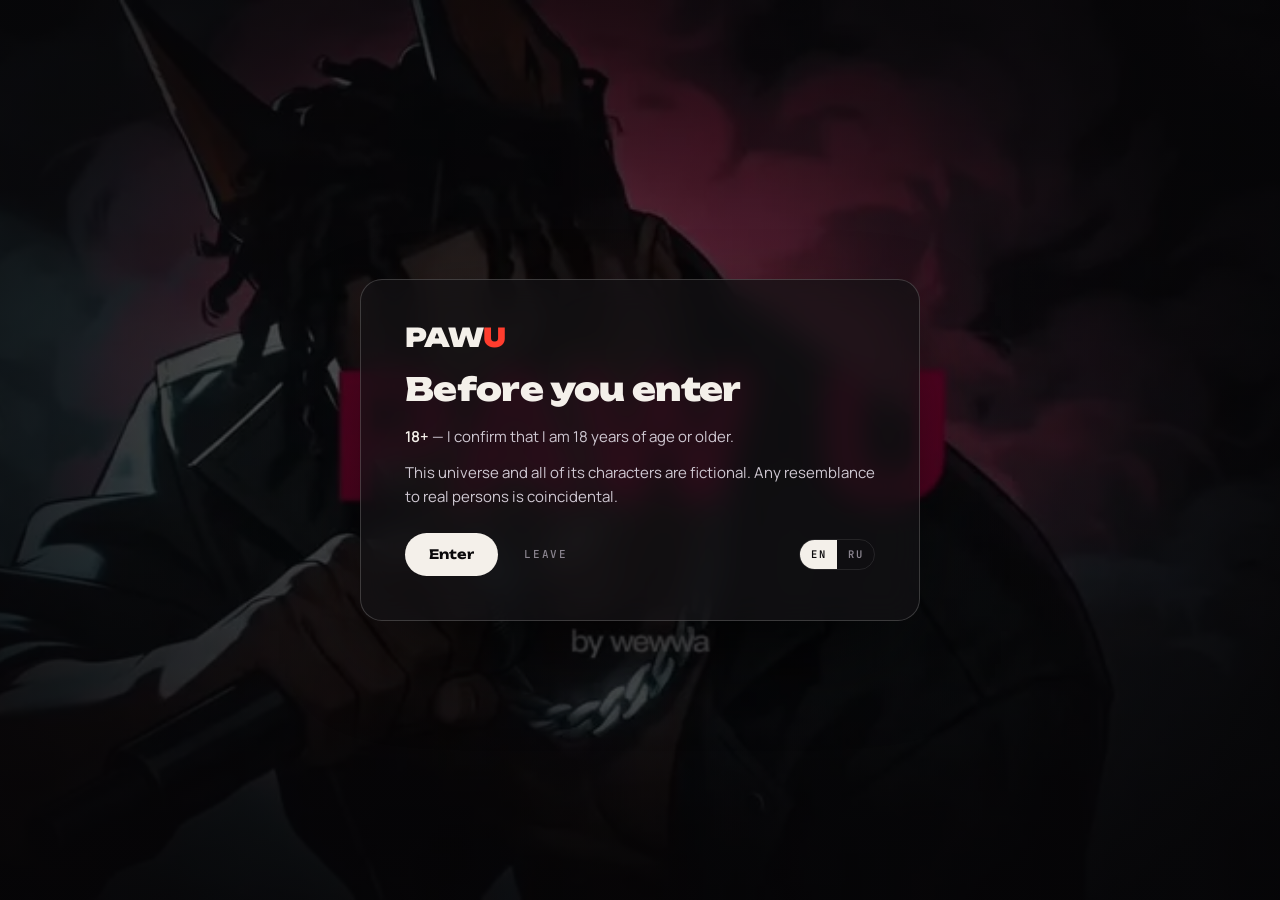
<file: index.html>
<!doctype html>
<html lang="ru">
<head>
<meta charset="utf-8">
<meta name="viewport" content="width=device-width,initial-scale=1">
<title>PAW U — VERSUS</title>
<meta http-equiv="refresh" content="0; url=site/">
<link rel="canonical" href="site/">
<link rel="icon" href="data:image/svg+xml,<svg xmlns=%22http://www.w3.org/2000/svg%22 viewBox=%220 0 100 100%22><text y=%22.9em%22 font-size=%2290%22>🐾</text></svg>">
<style>html,body{height:100%;margin:0;background:#0a090b;color:#f4f0ea;font-family:system-ui,sans-serif;display:grid;place-items:center}a{color:inherit}</style>
</head>
<body>
<!-- Корень репозитория: сам сайт лежит в site/ -->
<a href="site/">PAW U →</a>
<script>location.replace("site/" + location.hash);</script>
</body>
</html>
</file>
<file: site/assets/css/versus.css>
/* ============================================================
   PAW U — VERSUS
   Тёмный экран, арт во весь рост, выбор бойца.
   Команды: HICKEYS — красный, HEARTBEAT SLAY — розовый, TJ — золото.
   ============================================================ */
*,*::before,*::after{box-sizing:border-box}
:root{
  --bg:#0a090b; --bg2:#121114; --bg3:#1a181d;
  --fg:#f4f0ea; --fg2:#cfc8d2; --mute:#8b8590;
  --line:rgba(255,255,255,.09); --line2:rgba(255,255,255,.18);
  --hk:#ff3d2e; --hb:#ff4fc3; --tj:#ffb02e; --bl:#7fd0ff; --gr:#59e0a0;
  --c:var(--hk);
  --disp:"Unbounded",system-ui,sans-serif;
  --body:"Manrope",system-ui,sans-serif;
  --mono:"JetBrains Mono",monospace;
}
html,body{height:100%}
body{margin:0;background:var(--bg);color:var(--fg);font-family:var(--body);font-size:15px;line-height:1.55;
  -webkit-font-smoothing:antialiased;overflow:hidden}
a{color:inherit;text-decoration:none}
button{font:inherit;color:inherit;cursor:pointer;background:none;border:0;padding:0}
img{display:block}

.app{height:100dvh;display:grid;grid-template-rows:auto minmax(0,1fr) auto;grid-template-columns:minmax(0,1fr)}
.view{position:relative;overflow:auto;overscroll-behavior:contain}

/* ---------------- верхняя полоса ---------------- */
.top{display:flex;align-items:center;justify-content:space-between;gap:16px;padding:12px clamp(16px,2.4vw,32px);
  border-bottom:1px solid var(--line);background:rgba(10,9,11,.85);backdrop-filter:blur(14px);z-index:10}
.logo{font:900 20px/1 var(--disp);letter-spacing:-.02em}
.logo b{color:var(--hk);font-weight:900}
.top-mid{font:500 10.5px/1 var(--mono);letter-spacing:.3em;text-transform:uppercase;color:var(--mute);text-align:center}
.top-nav{display:flex;gap:4px}
.top-nav a{font:500 11px/1 var(--mono);letter-spacing:.16em;text-transform:uppercase;padding:9px 12px;
  border-radius:999px;color:var(--fg2);transition:.15s}
.top-nav a:hover{background:var(--bg3);color:var(--fg)}
.top-nav a.on{background:var(--fg);color:var(--bg)}

/* ---------------- картинка с заглушкой ---------------- */
.im{position:relative;margin:0;overflow:hidden;background:var(--bg2)}
.im img{opacity:0;transition:opacity .35s}
.im.ok img{opacity:1}
.im.ok .ph{display:none}
.ph{position:absolute;inset:0;display:grid;place-content:center;justify-items:center;gap:6px;
  background:radial-gradient(70% 60% at 50% 40%,color-mix(in srgb,var(--c) 22%,transparent),transparent 75%),var(--bg2)}
.ph span{font:900 clamp(30px,10vw,120px)/1 var(--disp);color:var(--c);opacity:.35}
.ph small{font:500 9px/1.4 var(--mono);letter-spacing:.08em;color:var(--mute);text-align:center;
  padding:0 8px;word-break:break-all}

/* ---------------- VERSUS: сцена ---------------- */
.stage{display:grid;grid-template-columns:minmax(0,1fr) auto minmax(0,1fr);height:100%;min-height:520px}
.side{position:relative;overflow:hidden;display:flex;flex-direction:column;isolation:isolate}
.side::before{content:"";position:absolute;inset:0;z-index:2;pointer-events:none;
  background:linear-gradient(to top,color-mix(in srgb,var(--c) 22%,transparent),transparent 45%)}
.side::after{content:"";position:absolute;inset:0;z-index:2;pointer-events:none;
  background:linear-gradient(to top,rgba(10,9,11,.92) 0%,rgba(10,9,11,.45) 26%,transparent 55%),linear-gradient(to bottom,rgba(10,9,11,.6),transparent 22%)}

.roster{position:relative;z-index:5;display:flex;gap:9px;padding:16px clamp(14px,2vw,26px)}
.R .roster{justify-content:flex-end}
.tab{width:56px;height:56px;border-radius:12px;overflow:hidden;border:2px solid transparent;opacity:.5;
  transition:.18s cubic-bezier(.2,.8,.2,1);background:var(--bg2)}
.tab .im,.tab .im img{width:100%;height:100%}
.tab .im img{object-fit:cover;object-position:top}
.tab .ph span{font-size:22px}
.tab .ph small{display:none}
.tab:hover{opacity:1;transform:translateY(-3px)}
.tab.on{opacity:1;border-color:var(--c);transform:translateY(-4px);box-shadow:0 10px 26px -8px var(--c)}

.art{position:absolute;inset:0;z-index:1;display:block}
.art .im{position:absolute;inset:0;background:transparent}
.art .im img{position:absolute;inset:0;width:100%;height:100%;object-fit:cover;object-position:50% 12%;
  animation:artIn .45s cubic-bezier(.2,.8,.2,1)}
@keyframes artIn{from{opacity:0;transform:scale(1.02)}}
.art .ph{position:absolute;inset:0;background:transparent}
.art .ph span{font-size:clamp(120px,22vw,320px);opacity:.14}
.art .ph small{position:absolute;bottom:38%;left:50%;transform:translateX(-50%);opacity:.7}

.nb{position:relative;z-index:3;margin-top:auto;padding:0 clamp(16px,2.4vw,30px) clamp(22px,3vw,38px);pointer-events:none}
.R .nb{text-align:right}
.team{font:600 10.5px/1 var(--mono);letter-spacing:.32em;text-transform:uppercase;color:var(--c);margin-bottom:12px}
.team a:hover{text-decoration:underline}
.nm{font:900 clamp(30px,4.6vw,78px)/.92 var(--disp);margin:0;text-transform:uppercase;letter-spacing:-.025em;
  text-shadow:0 12px 40px rgba(0,0,0,.85),0 2px 8px rgba(0,0,0,.6);word-break:break-word}
.meta{font:500 11px/1.7 var(--mono);color:var(--fg2);letter-spacing:.14em;text-transform:uppercase;margin-top:12px;opacity:.85}

.mid{position:relative;z-index:6;display:flex;flex-direction:column;align-items:center;justify-content:center;gap:18px;
  padding:0 clamp(10px,2.2vw,34px);text-align:center;border-left:1px solid var(--line);border-right:1px solid var(--line);
  background:linear-gradient(to bottom,transparent,rgba(10,9,11,.5),transparent)}
.vs{font:900 clamp(40px,6.4vw,104px)/1 var(--disp);letter-spacing:-.04em;
  background:linear-gradient(100deg,var(--hk) 30%,var(--hb) 70%);-webkit-background-clip:text;background-clip:text;color:transparent;
  filter:drop-shadow(0 0 28px rgba(255,80,120,.35))}
.when{font:500 10.5px/1.8 var(--mono);letter-spacing:.24em;text-transform:uppercase;color:var(--mute)}
.guest{display:flex;flex-direction:column;align-items:center;gap:10px;margin-top:8px;padding:12px 14px 14px;
  border:1px solid var(--line);border-radius:16px;transition:.18s;--c:var(--tj)}
.guest:hover{border-color:var(--tj);background:color-mix(in srgb,var(--tj) 8%,transparent)}
.guest .im{width:64px;height:64px;border-radius:50%;border:2px solid var(--tj)}
.guest .im img{width:100%;height:100%;object-fit:cover;object-position:top}
.guest .ph span{font-size:26px}.guest .ph small{display:none}
.guest span{font:500 9.5px/1.5 var(--mono);letter-spacing:.24em;text-transform:uppercase;color:var(--mute)}
.guest span b{display:block;font:900 15px/1 var(--disp);color:var(--fg);letter-spacing:0;margin-top:2px}

/* ---------------- лист персонажа / группы / трека / места ---------------- */
.sheet{display:grid;grid-template-columns:minmax(0,42%) minmax(0,1fr);height:100%;min-height:520px}
.sheet-art{position:relative;overflow:hidden;isolation:isolate;
  background:radial-gradient(60% 50% at 50% 80%,color-mix(in srgb,var(--c) 26%,transparent),transparent 75%),var(--bg2)}
.sheet-art .im{position:absolute;inset:0;background:transparent}
.sheet-art .im img{width:100%;height:100%;object-fit:cover;object-position:50% 10%}
.sheet-art .ph span{font-size:clamp(90px,16vw,220px);opacity:.16}
.sheet-nav{position:absolute;left:16px;right:16px;bottom:16px;z-index:3;display:flex;justify-content:space-between}
.sheet-nav a{width:44px;height:44px;border-radius:50%;border:1px solid var(--line2);display:grid;place-items:center;
  background:rgba(10,9,11,.6);backdrop-filter:blur(8px);font-size:16px;transition:.15s}
.sheet-nav a:hover{border-color:var(--c);color:var(--c)}

.sheet-body{overflow:auto;padding:clamp(20px,3.6vw,54px) clamp(20px,4vw,64px) 60px;overscroll-behavior:contain}
.back{display:inline-block;font:500 10.5px/1 var(--mono);letter-spacing:.24em;text-transform:uppercase;color:var(--mute);
  padding:9px 12px;border:1px solid var(--line);border-radius:999px;margin-bottom:26px;transition:.15s}
.back:hover{color:var(--fg);border-color:var(--line2)}
.nm-xl{font:900 clamp(32px,4.4vw,74px)/.95 var(--disp);text-transform:uppercase;letter-spacing:-.025em;margin:10px 0 22px}
.chips{display:flex;flex-wrap:wrap;gap:8px}
.chip{font:500 10.5px/1 var(--mono);letter-spacing:.12em;text-transform:uppercase;padding:9px 12px;
  border:1px solid var(--line);border-radius:999px;color:var(--mute);display:inline-flex;gap:8px;align-items:center}
.chip b{color:var(--fg);font-weight:500;letter-spacing:.06em}
.chip a{border-bottom:1px solid var(--c);color:var(--fg)}
.lead{font-size:clamp(17px,1.45vw,21px);line-height:1.5;font-weight:500;max-width:62ch;margin:28px 0 18px}
.prose{color:var(--fg2);max-width:66ch;font-size:15.5px;line-height:1.72}
.prose p{margin:0 0 1.05em}
.ld{max-width:66ch;font-size:14.5px;line-height:1.65;color:var(--fg2);margin:0 0 10px;padding-left:14px;border-left:2px solid var(--line2)}
.ld b{display:block;font:600 10px/1 var(--mono);letter-spacing:.24em;text-transform:uppercase;color:var(--c);margin-bottom:5px}
.quote{border-left:3px solid var(--c);padding:6px 0 6px 20px;margin:28px 0;font:700 clamp(17px,1.5vw,23px)/1.4 var(--disp);letter-spacing:-.01em}
.h{font:600 10.5px/1 var(--mono);letter-spacing:.3em;text-transform:uppercase;color:var(--c);margin:34px 0 14px;
  padding-top:22px;border-top:1px solid var(--line)}
.mute{color:var(--mute)}
.tbd{color:var(--c);font-style:normal;border-bottom:1px dashed var(--c);cursor:help}

.rel{display:flex;flex-wrap:wrap;gap:10px}
.rel a{display:flex;align-items:center;gap:11px;border:1px solid var(--line);border-radius:14px;padding:8px 14px 8px 8px;
  max-width:100%;transition:.15s}
.rel a:hover{border-color:var(--c);background:color-mix(in srgb,var(--c) 9%,transparent)}
.rel .im{width:40px;height:40px;border-radius:10px;flex:0 0 auto}
.rel .im img{width:100%;height:100%;object-fit:cover;object-position:top}
.rel .ph span{font-size:16px}.rel .ph small{display:none}
.rel b{display:block;font:700 13px/1.1 var(--disp)}
.rel small{display:block;font:500 11px/1.4 var(--body);color:var(--mute);margin-top:3px;max-width:34ch}

/* состав группы в левой колонке */
.grid-art{display:grid;grid-template-columns:1fr 1fr;gap:2px;padding:0}
.grid-art .ga{position:relative;display:block;overflow:hidden;min-height:0}
.grid-art .ga .im{position:absolute;inset:0}
.grid-art .ga .im img{width:100%;height:100%;object-fit:cover;object-position:top;transition:transform .3s}
.grid-art .ga:hover .im img{transform:scale(1.04)}
.grid-art .ga span{position:absolute;left:12px;bottom:10px;z-index:2;font:900 13px/1 var(--disp);text-transform:uppercase;
  text-shadow:0 2px 12px rgba(0,0,0,.9)}
.grid-art .ga:only-child{grid-column:1/-1}
.grid-art .ph span{font-size:60px}.grid-art .ph small{display:none}

/* обложка трека */
.cover-wrap{position:absolute;inset:0;display:grid;place-items:center;padding:clamp(20px,4vw,60px)}
.cover-wrap .im{position:relative;width:min(100%,520px);aspect-ratio:1;border-radius:18px;
  box-shadow:0 30px 80px -20px rgba(0,0,0,.9),0 0 0 1px var(--line)}
.cover-wrap .im img{width:100%;height:100%;object-fit:cover}

/* треки */
.trs{border-top:1px solid var(--line)}
.tr{display:grid;grid-template-columns:44px minmax(0,1fr) auto;gap:14px;align-items:center;padding:13px 0;border-bottom:1px solid var(--line)}
.tr>button{width:44px;height:44px;border-radius:50%;border:1px solid var(--line2);font-size:12px;transition:.15s}
.tr>button:hover{border-color:var(--c);color:var(--c)}
.tr.on>button{background:var(--c);border-color:var(--c);color:#0a090b}
.tr .t{font:700 16px/1.2 var(--disp);letter-spacing:-.01em}
.bolt{display:inline-block;fill:var(--c);flex:none}
.tr .t .hit .bolt{width:.8em;height:.8em;margin-left:.4em;vertical-align:-.04em}
.top-chip .bolt{width:12px;height:12px}
.tr .tt:hover .t{color:var(--c)}
.tr .s{font:500 10.5px/1.5 var(--mono);color:var(--mute);letter-spacing:.1em;text-transform:uppercase;margin-top:4px}
.tr .dl{font:500 10.5px/1 var(--mono);letter-spacing:.14em;text-transform:uppercase;border:1px solid var(--line);
  padding:10px 13px;border-radius:999px;color:var(--fg2);transition:.15s}
.tr .dl:hover{border-color:var(--c);color:var(--c)}
.seal{display:inline-flex;align-items:center;gap:10px;font:700 12px/1 var(--disp);padding:14px 20px;border-radius:999px;
  background:var(--c);color:#0a090b;transition:.15s;margin:8px 0 0}
.seal:hover{filter:brightness(1.12);transform:translateY(-1px)}

.lyrtabs{display:inline-flex;border:1px solid var(--line2);border-radius:999px;overflow:hidden;margin:0 0 14px}
.lyrtabs button{font:500 11px/1 var(--mono);letter-spacing:.2em;text-transform:uppercase;padding:10px 18px;color:var(--fg2)}
.lyrtabs button.on{background:var(--fg);color:var(--bg)}
.lyr{white-space:pre-wrap;font:13.5px/1.85 var(--mono);color:var(--fg2);background:var(--bg2);border:1px solid var(--line);
  border-radius:16px;padding:24px 26px;max-width:72ch}
.lyr .lb{color:var(--c);font-weight:700}
.lyr .ad{color:var(--mute)}

/* ---------------- списки: места, лор ---------------- */
.ls{padding:clamp(20px,3.6vw,54px) clamp(20px,4vw,64px) 70px;max-width:1200px}
.rows{display:flex;flex-direction:column;border-top:1px solid var(--line);margin-top:26px}
.row{display:grid;grid-template-columns:130px minmax(0,1fr);gap:18px;align-items:baseline;padding:20px 0;
  border-bottom:1px solid var(--line);transition:.15s}
.row:hover{padding-left:12px}
.row:hover .row-n{color:var(--c)}
.row-k{font:500 10.5px/1.6 var(--mono);letter-spacing:.2em;text-transform:uppercase;color:var(--mute)}
.row-n{font:900 clamp(20px,2.4vw,34px)/1 var(--disp);text-transform:uppercase;letter-spacing:-.02em;transition:.15s}
.row-x{grid-column:2;font-size:14.5px;color:var(--fg2);max-width:66ch;margin-top:8px}
.lore-vid{margin:26px 0 0;max-width:900px;aspect-ratio:848/464;border-radius:18px;overflow:hidden;background:#000;
  border:1px solid var(--line);box-shadow:0 30px 80px -30px rgba(0,0,0,.8)}
.lore-vid video{display:block;width:100%;height:100%;object-fit:cover;background:#000}
.lore-grid{display:grid;grid-template-columns:repeat(auto-fill,minmax(300px,1fr));gap:16px;margin-top:26px}
.lore-card{border:1px solid var(--line);border-radius:18px;padding:22px 24px;background:var(--bg2)}
.lore-card h3{font:900 18px/1.15 var(--disp);margin:0 0 12px;letter-spacing:-.01em}
.lore-card p{margin:0;color:var(--fg2);font-size:14.5px;line-height:1.65}

/* ---------------- плеер ---------------- */
.pl{position:relative;display:grid;grid-template-columns:56px minmax(120px,1.2fr) auto minmax(150px,2fr) auto auto;gap:16px;align-items:center;
  padding:10px clamp(16px,2.4vw,32px);border-top:1px solid var(--line);background:rgba(14,13,16,.92);backdrop-filter:blur(14px)}
.pl-cover{position:relative;display:block;width:56px;height:56px;border-radius:10px;overflow:hidden;background:var(--bg3)}
.pl-cover-im{display:block;width:100%;height:100%}
.pl-cover .im img{transition:opacity .35s,transform .25s}
.pl-exp{position:absolute;inset:0;display:grid;place-items:center;background:rgba(0,0,0,.45);opacity:0;transition:opacity .2s}
.pl-exp svg{width:20px;height:20px;stroke:#fff}
.pl-cover:hover .pl-exp,.pl-cover:focus-visible .pl-exp{opacity:1}
.pl-cover:hover .im img{transform:scale(1.06)}
.pl-nm .bolt,.np-t .bolt{width:.8em;height:.8em;margin-left:.4em;vertical-align:-.04em}
.pl-cover .im,.pl-cover .im img{width:100%;height:100%}
.pl-cover .im img{object-fit:cover}
.pl-cover .ph span{font-size:18px}.pl-cover .ph small{display:none}
.pl-meta{min-width:0}
.pl-nm{display:block;font:700 14px/1.2 var(--disp);white-space:nowrap;overflow:hidden;text-overflow:ellipsis}
.pl-nm:hover{color:var(--c)}
.pl-sb{font:500 10px/1.5 var(--mono);letter-spacing:.14em;text-transform:uppercase;color:var(--mute);white-space:nowrap;overflow:hidden;text-overflow:ellipsis}
.pl-c{display:flex;gap:6px;align-items:center}
.pl-c button{width:36px;height:36px;border-radius:50%;border:1px solid var(--line);font-size:10px;color:var(--fg2);transition:.15s}
.pl-c button:hover{border-color:var(--line2);color:var(--fg)}
.pl-c .big{width:44px;height:44px;background:var(--c);border-color:var(--c);color:#0a090b;font-size:13px}
.pl-s{display:flex;align-items:center;gap:10px}
.pl-t{font:500 10.5px/1 var(--mono);color:var(--mute);width:36px}
.pl-t:last-child{text-align:right}
.pl-bar{position:relative;flex:1;height:4px;border-radius:2px;background:var(--bg3);cursor:pointer}
.pl-bar:hover{height:6px}
.pl-f{position:absolute;inset:0;right:auto;width:0;border-radius:2px;background:var(--c)}
.pl-v{display:flex;align-items:center;gap:8px}
.pl-v button{width:30px;height:30px;border-radius:50%;border:1px solid var(--line);color:var(--fg2);display:grid;place-items:center;transition:.15s}
.pl-v button:hover{border-color:var(--line2);color:var(--fg)}
.pl-v svg{width:14px;height:14px}
.pl-v .x{display:none}.pl-v .muted .w{display:none}.pl-v .muted .x{display:inline}
.pl-v input{-webkit-appearance:none;appearance:none;width:84px;height:4px;margin:0;border-radius:2px;cursor:pointer;
  background:linear-gradient(to right,var(--c) var(--vol,100%),var(--bg3) var(--vol,100%))}
.pl-v input::-webkit-slider-thumb{-webkit-appearance:none;appearance:none;width:12px;height:12px;border-radius:50%;background:var(--fg);border:0}
.pl-v input::-moz-range-thumb{width:12px;height:12px;border-radius:50%;background:var(--fg);border:0}
.pl-v input:focus-visible{outline:2px solid var(--c);outline-offset:4px}
.pl-dl{font:500 10.5px/1 var(--mono);letter-spacing:.16em;text-transform:uppercase;border:1px solid var(--line);
  padding:11px 14px;border-radius:999px;color:var(--fg2)}
.pl-dl:hover{border-color:var(--c);color:var(--c)}
.pl-note{position:absolute;left:0;right:0;bottom:100%;padding:7px clamp(16px,2.4vw,32px);background:var(--c);color:#0a090b;
  font:600 10.5px/1.4 var(--mono);letter-spacing:.1em;text-transform:uppercase;display:none}
.pl[data-note="1"] .pl-note{display:block}

/* ---------------- всплывающая обложка и большой плеер ---------------- */
.peek{position:fixed;z-index:40;left:clamp(16px,2.4vw,32px);bottom:92px;width:260px;aspect-ratio:1;border-radius:18px;overflow:hidden;
  box-shadow:0 30px 80px -20px rgba(0,0,0,.9),0 0 0 1px var(--line2);pointer-events:none;
  opacity:0;transform:translateY(12px) scale(.92);transform-origin:bottom left;transition:opacity .2s,transform .25s cubic-bezier(.2,.8,.2,1)}
.peek.on{opacity:1;transform:none}
.peek .im,.peek .im img{width:100%;height:100%}
.peek .im img{object-fit:cover}
.peek .ph small{display:none}
@media (hover:none){.peek{display:none}}

.np{position:fixed;inset:0;z-index:60;overflow:hidden;background:var(--bg);visibility:hidden;
  transform:translateY(100%);transition:transform .45s cubic-bezier(.2,.8,.2,1),visibility 0s .45s}
.np.open{transform:none;visibility:visible;transition:transform .45s cubic-bezier(.2,.8,.2,1)}
.np-bg{position:absolute;inset:-15%;background-size:cover;background-position:center;filter:blur(70px) saturate(1.5);opacity:.5}
.np::after{content:"";position:absolute;inset:0;pointer-events:none;background:linear-gradient(180deg,rgba(10,9,11,.35),rgba(10,9,11,.92) 75%)}
.np-x{position:absolute;z-index:2;top:18px;left:18px;width:44px;height:44px;border-radius:50%;border:1px solid var(--line2);
  display:grid;place-items:center;background:rgba(10,9,11,.4)}
.np-x svg{width:20px;height:20px;stroke:var(--fg)}
.np-in{position:relative;z-index:1;height:100%;display:grid;grid-template-columns:minmax(0,1fr) minmax(0,1fr);gap:clamp(24px,5vw,72px);
  align-items:center;max-width:1180px;margin:0 auto;padding:80px clamp(20px,5vw,64px) 48px}
.np-cover{justify-self:end;width:min(100%,64vh,560px);aspect-ratio:1;border-radius:22px;overflow:hidden;background:var(--bg2);
  box-shadow:0 50px 120px -30px rgba(0,0,0,.95),0 0 0 1px var(--line2);transform:scale(.94);transition:transform .5s cubic-bezier(.2,.8,.2,1) .05s}
.np.open .np-cover{transform:none}
.np-cover .im,.np-cover .im img{width:100%;height:100%}
.np-cover .im img{object-fit:cover}
.np-side{min-width:0;max-width:440px}
.np-grp{display:inline-block;font:500 11px/1 var(--mono);letter-spacing:.2em;text-transform:uppercase;color:var(--c);margin-bottom:12px}
.np-t{display:block;font:900 clamp(26px,3.6vw,46px)/1.05 var(--disp);margin:0 0 8px;letter-spacing:-.02em;overflow-wrap:anywhere}
.np-t:hover{color:var(--c)}
.np-s{font:500 11px/1.5 var(--mono);letter-spacing:.14em;text-transform:uppercase;color:var(--mute);margin-bottom:28px}
.np-seek{display:flex;align-items:center;gap:10px;margin-bottom:22px}
.np-tm{font:500 10.5px/1 var(--mono);color:var(--mute);width:36px}
.np-tm:last-child{text-align:right}
.np-bar{position:relative;flex:1;height:4px;border-radius:2px;background:var(--bg3);cursor:pointer}
.np-bar:hover{height:6px}
.np-f{position:absolute;inset:0;right:auto;width:0;border-radius:2px;background:var(--c)}
.np-c{display:flex;gap:14px;align-items:center;margin-bottom:22px}
.np-c button{width:48px;height:48px;border-radius:50%;border:1px solid var(--line);font-size:12px;color:var(--fg2);transition:.15s}
.np-c button:hover{border-color:var(--line2);color:var(--fg)}
.np-c .big{width:64px;height:64px;background:var(--c);border-color:var(--c);color:#0a090b;font-size:18px}
.np-v{display:flex;align-items:center;gap:8px}
.np-v button{width:30px;height:30px;border-radius:50%;border:1px solid var(--line);color:var(--fg2);display:grid;place-items:center}
.np-v svg{width:14px;height:14px}
.np-v .x{display:none}.np-v .muted .w{display:none}.np-v .muted .x{display:inline}
.np-v input{-webkit-appearance:none;appearance:none;width:140px;height:4px;margin:0;border-radius:2px;cursor:pointer;
  background:linear-gradient(to right,var(--c) var(--vol,50%),var(--bg3) var(--vol,50%))}
.np-v input::-webkit-slider-thumb{-webkit-appearance:none;appearance:none;width:12px;height:12px;border-radius:50%;background:var(--fg);border:0}
.np-v input::-moz-range-thumb{width:12px;height:12px;border-radius:50%;background:var(--fg);border:0}
.np-q{margin-top:30px;border-top:1px solid var(--line);padding-top:16px}
.np-q[hidden]{display:none}
.np-ql{font:500 10.5px/1 var(--mono);letter-spacing:.2em;text-transform:uppercase;color:var(--mute);margin-bottom:10px}
.np-row{display:grid;grid-template-columns:40px minmax(0,1fr);gap:12px;align-items:center;width:100%;text-align:left;padding:7px;border-radius:12px;transition:background .15s}
.np-row:hover{background:rgba(255,255,255,.05)}
.np-row .im{width:40px;height:40px;border-radius:8px}
.np-row .im img{width:100%;height:100%;object-fit:cover}
.np-row .ph span{font-size:14px}.np-row .ph small{display:none}
.np-row b{display:block;font:700 13px/1.2 var(--disp);white-space:nowrap;overflow:hidden;text-overflow:ellipsis}
.np-row small{font:500 10px/1.5 var(--mono);letter-spacing:.1em;text-transform:uppercase;color:var(--mute)}

/* ---------------- 404 ---------------- */
.e404{height:100%;display:grid;place-content:center;text-align:center;gap:14px}
.e404 h1{font:900 clamp(60px,12vw,160px)/1 var(--disp);margin:0;color:var(--bg3)}

/* ---------------- узкие экраны ---------------- */
@media(max-width:860px){
  .top-mid{display:none}
  .top{gap:10px}.logo{flex:none}
  .top-nav{min-width:0;overflow-x:auto;scrollbar-width:none;-webkit-overflow-scrolling:touch}   /* меню листается внутри шапки */
  .top-nav::-webkit-scrollbar{display:none}
  .top-nav a,.top-nav .lang{flex:none}
  .stage{grid-template-columns:1fr;grid-template-rows:minmax(0,1fr) auto minmax(0,1fr);min-height:0}
  .side{min-height:0}
  .roster{padding:10px 14px}
  .tab{width:44px;height:44px;border-radius:10px}
  .mid{flex-direction:row;justify-content:space-between;gap:10px;padding:10px 16px;border:0;border-top:1px solid var(--line);border-bottom:1px solid var(--line)}
  .vs{font-size:34px}.when{font-size:9px;line-height:1.5;text-align:left}
  .guest{flex-direction:row;padding:6px 12px 6px 6px;margin:0}
  .guest .im{width:34px;height:34px}
  .sheet{grid-template-columns:1fr;grid-template-rows:46vh minmax(0,1fr)}
  .pl{grid-template-columns:40px minmax(0,1fr) auto;gap:10px 12px}
  .pl-s{grid-column:1/3}.pl-dl{display:none}
  .pl-v{grid-column:3;justify-self:end}.pl-v input{width:64px}
  .pl-cover{width:40px;height:40px}
  .np-in{display:flex;flex-direction:column;align-items:center;gap:26px;padding-top:76px;overflow:auto}
  .np-cover{flex:none;width:min(100%,46vh)}
  .np-side{width:100%;max-width:none}
  .row{grid-template-columns:1fr}.row-x{grid-column:1}
}

/* ---------------- язык ---------------- */
.lang{display:inline-flex;border:1px solid var(--line);border-radius:999px;overflow:hidden;margin-left:8px}
.lang button{font:600 10.5px/1 var(--mono);letter-spacing:.14em;padding:9px 11px;color:var(--mute);transition:.15s}
.lang button.on{background:var(--fg);color:var(--bg)}
.top-nav{align-items:center}

/* ---------------- ссылки на карточку персонажа ---------------- */
.cards{display:flex;flex-wrap:wrap;gap:10px;margin:22px 0 0}
.cards a{display:inline-flex;align-items:center;gap:10px;font:700 12px/1 var(--disp);padding:13px 18px;border-radius:999px;
  border:1px solid var(--c);color:var(--fg);transition:.15s}
.cards a:hover{background:var(--c);color:#0a090b}
.cards a[data-empty]{border-style:dashed;color:var(--mute);cursor:help}
.cards a[data-empty]:hover{background:transparent;color:var(--mute)}
.cards a i{font:500 9.5px/1 var(--mono);letter-spacing:.2em;text-transform:uppercase;font-style:normal;opacity:.65}

/* ---------------- гейт 18+ ---------------- */
.gate{position:fixed;inset:0;z-index:100;display:grid;place-items:center;padding:20px;background:#060507;overflow:hidden}
.gate-bg{position:absolute;inset:0;width:100%;height:100%;object-fit:cover;z-index:0}
.gate::before{content:"";position:absolute;inset:0;z-index:1;pointer-events:none;
  background:radial-gradient(ellipse at 50% 55%,rgba(6,5,7,.25),rgba(6,5,7,.82) 78%),linear-gradient(180deg,rgba(6,5,7,.15),rgba(6,5,7,.55))}
.gate-wrap{position:relative;z-index:2;width:min(560px,100%)}
.gate-box{width:100%;border:1px solid var(--line2);border-radius:22px;padding:clamp(26px,4vw,44px);
  background:rgba(18,17,20,.72);backdrop-filter:blur(16px);box-shadow:0 40px 100px -30px rgba(0,0,0,.9)}
.gate-box .logo{font-size:26px;display:block;margin-bottom:22px}
.gate-box h2{font:900 clamp(22px,2.6vw,32px)/1.1 var(--disp);margin:0 0 18px;letter-spacing:-.02em}
.gate-box p{margin:0 0 12px;color:var(--fg2);font-size:15px;line-height:1.6}
.gate-box p b{color:var(--fg);font-weight:600}
.gate-act{display:flex;gap:10px;flex-wrap:wrap;margin-top:24px;align-items:center}
.gate-act .lang{margin:0 0 0 auto}
.gate-in{font:700 13px/1 var(--disp);padding:15px 24px;border-radius:999px;background:var(--fg);color:var(--bg);transition:.15s}
.gate-in:hover{background:var(--hk);color:#fff}
.gate-out{font:500 11px/1 var(--mono);letter-spacing:.16em;text-transform:uppercase;padding:14px 16px;color:var(--mute)}
.gate-out:hover{color:var(--fg)}

/* ---------------- карточки персонажей на странице лора ---------------- */
.h2{font:900 clamp(22px,2.6vw,36px)/1 var(--disp);letter-spacing:-.02em;margin:54px 0 20px;padding-top:26px;border-top:1px solid var(--line)}
.cg{margin:0 0 34px}
.cg-h{display:flex;align-items:baseline;gap:14px;flex-wrap:wrap;margin:0 0 14px}
.cg-h .team{margin:0}
.cg-h b{font:700 15px/1.2 var(--disp)}
.cg-h i{font:500 10.5px/1 var(--mono);letter-spacing:.14em;text-transform:uppercase;color:var(--mute);font-style:normal}
.cg-h:hover b{color:var(--c)}
.cgrid{display:grid;grid-template-columns:repeat(auto-fill,minmax(168px,1fr));gap:12px}
.cc{display:block;border:1px solid var(--line);border-radius:16px;overflow:hidden;background:var(--bg2);transition:.18s cubic-bezier(.2,.8,.2,1)}
.cc:hover{border-color:var(--c);transform:translateY(-4px);box-shadow:0 18px 40px -18px var(--c)}
.cc .im{aspect-ratio:5/8;width:100%}
.cc .im img{width:100%;height:100%;object-fit:cover;object-position:50% 10%;transition:transform .35s}
.cc:hover .im img{transform:scale(1.04)}
.cc .ph span{font-size:56px}
.cc .ph small{display:none}
.cc-b{padding:12px 13px 14px}
.cc-n{font:800 13px/1.15 var(--disp);letter-spacing:-.01em;text-transform:uppercase}
.cc-r{font:500 10px/1.5 var(--mono);letter-spacing:.12em;text-transform:uppercase;color:var(--c);margin-top:6px}
.cc-s{font:500 10px/1.5 var(--mono);letter-spacing:.08em;color:var(--mute);margin-top:3px}
@media(max-width:560px){.cgrid{grid-template-columns:repeat(2,1fr)}}

/* ---------- сольные артисты ---------- */
.solo-row{display:grid;grid-template-columns:200px minmax(0,1fr);gap:26px;align-items:start}
.solo-grid{grid-template-columns:1fr}
@media(max-width:700px){.solo-row{grid-template-columns:1fr}.solo-grid{grid-template-columns:repeat(2,1fr)}}

/* ---------------- связи ---------------- */
.links-ls{max-width:1400px}
.links-hint{max-width:60ch;margin:-8px 0 18px;font-size:13.5px}
.links-wrap{display:grid;grid-template-columns:minmax(0,1fr) 340px;gap:26px;align-items:start}
.web{width:100%;max-width:820px;height:auto;display:block;margin:0 auto;user-select:none}
.edge{stroke-width:2.2;opacity:.32;transition:opacity .2s,stroke-width .2s}
.edge.hi{opacity:1;stroke-width:4}
.edge.dim{opacity:.06}
.node{cursor:pointer}
.node .ring{fill:var(--bg2);stroke:var(--c);stroke-width:2;transition:.2s}
.node text{font:700 15px var(--disp);fill:var(--fg2);letter-spacing:.02em;text-transform:uppercase;transition:.2s;pointer-events:none}
.node:hover .ring{stroke-width:4}
.node.sel .ring{stroke-width:6;fill:var(--c)}
.node.sel text{fill:var(--fg);font-size:18px}
.node.near text{fill:var(--fg)}
.nodes:has(.sel) .node:not(.sel):not(.near){opacity:.3}
.lk-panel{border:1px solid var(--line);border-radius:18px;background:var(--bg2);padding:16px;position:sticky;top:0;min-height:200px}
.lk-empty{font:500 11px/1.6 var(--mono);letter-spacing:.18em;text-transform:uppercase;color:var(--mute);padding:30px 8px;text-align:center}
.lk-head{display:flex;gap:14px;align-items:center;padding-bottom:14px;border-bottom:1px solid var(--line);margin-bottom:8px}
.lk-head .im{width:64px;height:64px;border-radius:14px;flex:0 0 auto;border:2px solid var(--c)}
.lk-head .im img{width:100%;height:100%;object-fit:cover;object-position:top}
.lk-head .ph span{font-size:22px}.lk-head .ph small{display:none}
.lk-head b{display:block;font:800 14px/1.15 var(--disp);text-transform:uppercase;margin:4px 0 6px}
.lk-head .team{margin:0}
.lk-open{font:500 10px/1 var(--mono);letter-spacing:.18em;text-transform:uppercase;color:var(--c)}
.lk-open:hover{text-decoration:underline}
.lk-rows{display:flex;flex-direction:column;gap:4px}
.lk-row{display:flex;align-items:center;gap:11px;width:100%;text-align:left;padding:8px;border-radius:12px;border:1px solid transparent;transition:.15s}
.lk-row:hover{border-color:var(--c);background:color-mix(in srgb,var(--c) 9%,transparent)}
.lk-row .im{width:40px;height:40px;border-radius:10px;flex:0 0 auto}
.lk-row .im img{width:100%;height:100%;object-fit:cover;object-position:top}
.lk-row .ph span{font-size:16px}.lk-row .ph small{display:none}
.lk-row b{display:block;font:700 13px/1.1 var(--disp)}
.lk-row small{display:block;font:500 11px/1.4 var(--body);color:var(--mute);margin-top:3px}
@media(max-width:900px){.links-wrap{grid-template-columns:1fr}.lk-panel{position:static}.node text{font-size:22px}}

/* ---------------- места: широкий кадр сверху, галерея ---------------- */
.sheet.wide{display:block;height:auto;min-height:0}
.sheet.wide .sheet-art{position:relative;width:100%;aspect-ratio:16/9;max-height:66vh;overflow:visible}
.sheet.wide .sheet-art .im{position:absolute;inset:0}
.sheet.wide .sheet-art .im img{width:100%;height:100%;object-fit:cover;object-position:50% 50%}
.sheet.wide .sheet-art .hero-im{cursor:zoom-in}
.sheet.wide .sheet-art.has-gal{margin-bottom:0}
.sheet.wide .sheet-body{overflow:visible;padding-top:24px}
.gal{position:absolute;left:0;right:0;bottom:0;display:flex;gap:8px;padding:12px clamp(16px,2.4vw,32px);overflow-x:auto;
  background:linear-gradient(to top,rgba(10,9,11,.92),rgba(10,9,11,0));scrollbar-width:thin}
.gal button{flex:0 0 auto;width:clamp(96px,11vw,160px);aspect-ratio:16/9;border-radius:10px;overflow:hidden;
  border:2px solid transparent;opacity:.55;transition:.18s;background:var(--bg2)}
.gal button img{width:100%;height:100%;object-fit:cover;display:block}
.gal button:hover{opacity:.9}
.gal button.on{opacity:1;border-color:var(--c);box-shadow:0 8px 24px -10px var(--c)}

/* список мест с превью */
.row{grid-template-columns:auto 130px minmax(0,1fr)}
.row-th{display:block;width:clamp(120px,14vw,190px);aspect-ratio:16/9;border-radius:10px;overflow:hidden;background:var(--bg2);align-self:center}
.row-th img{width:100%;height:100%;object-fit:cover;display:block;transition:transform .3s}
.row:hover .row-th img{transform:scale(1.05)}
.row-x{grid-column:3}
@media(max-width:860px){.row{grid-template-columns:1fr}.row-x{grid-column:1}.row-th{width:100%}}

/* лайтбокс */
.lb{position:fixed;inset:0;z-index:200;background:rgba(6,5,7,.94);display:grid;place-items:center;cursor:zoom-out}
.lb img{max-width:94vw;max-height:88vh;object-fit:contain;border-radius:8px;box-shadow:0 40px 100px -30px rgba(0,0,0,.9);cursor:default}
.lb button{position:absolute;width:48px;height:48px;border-radius:50%;border:1px solid var(--line2);background:rgba(10,9,11,.7);color:var(--fg);font-size:18px;cursor:pointer}
.lb .lb-x{top:18px;right:18px}.lb .lb-p{left:18px;top:50%;transform:translateY(-50%)}.lb .lb-n{right:18px;top:50%;transform:translateY(-50%)}
.lb .lb-c{position:absolute;bottom:18px;left:50%;transform:translateX(-50%);font:500 11px/1 var(--mono);letter-spacing:.2em;color:var(--mute)}

/* приписка про изображения */
.imgnote{font:400 11.5px/1.5 var(--mono);color:var(--mute);margin:0 0 18px;max-width:70ch;opacity:.85}
.imgnote::before{content:"* "}
.sheet.wide .sheet-body .imgnote{margin:-6px 0 18px}

.soon{font:700 clamp(18px,2.2vw,28px)/1 var(--disp);letter-spacing:.06em;color:var(--mute);margin:6px 0 0}
</file>
